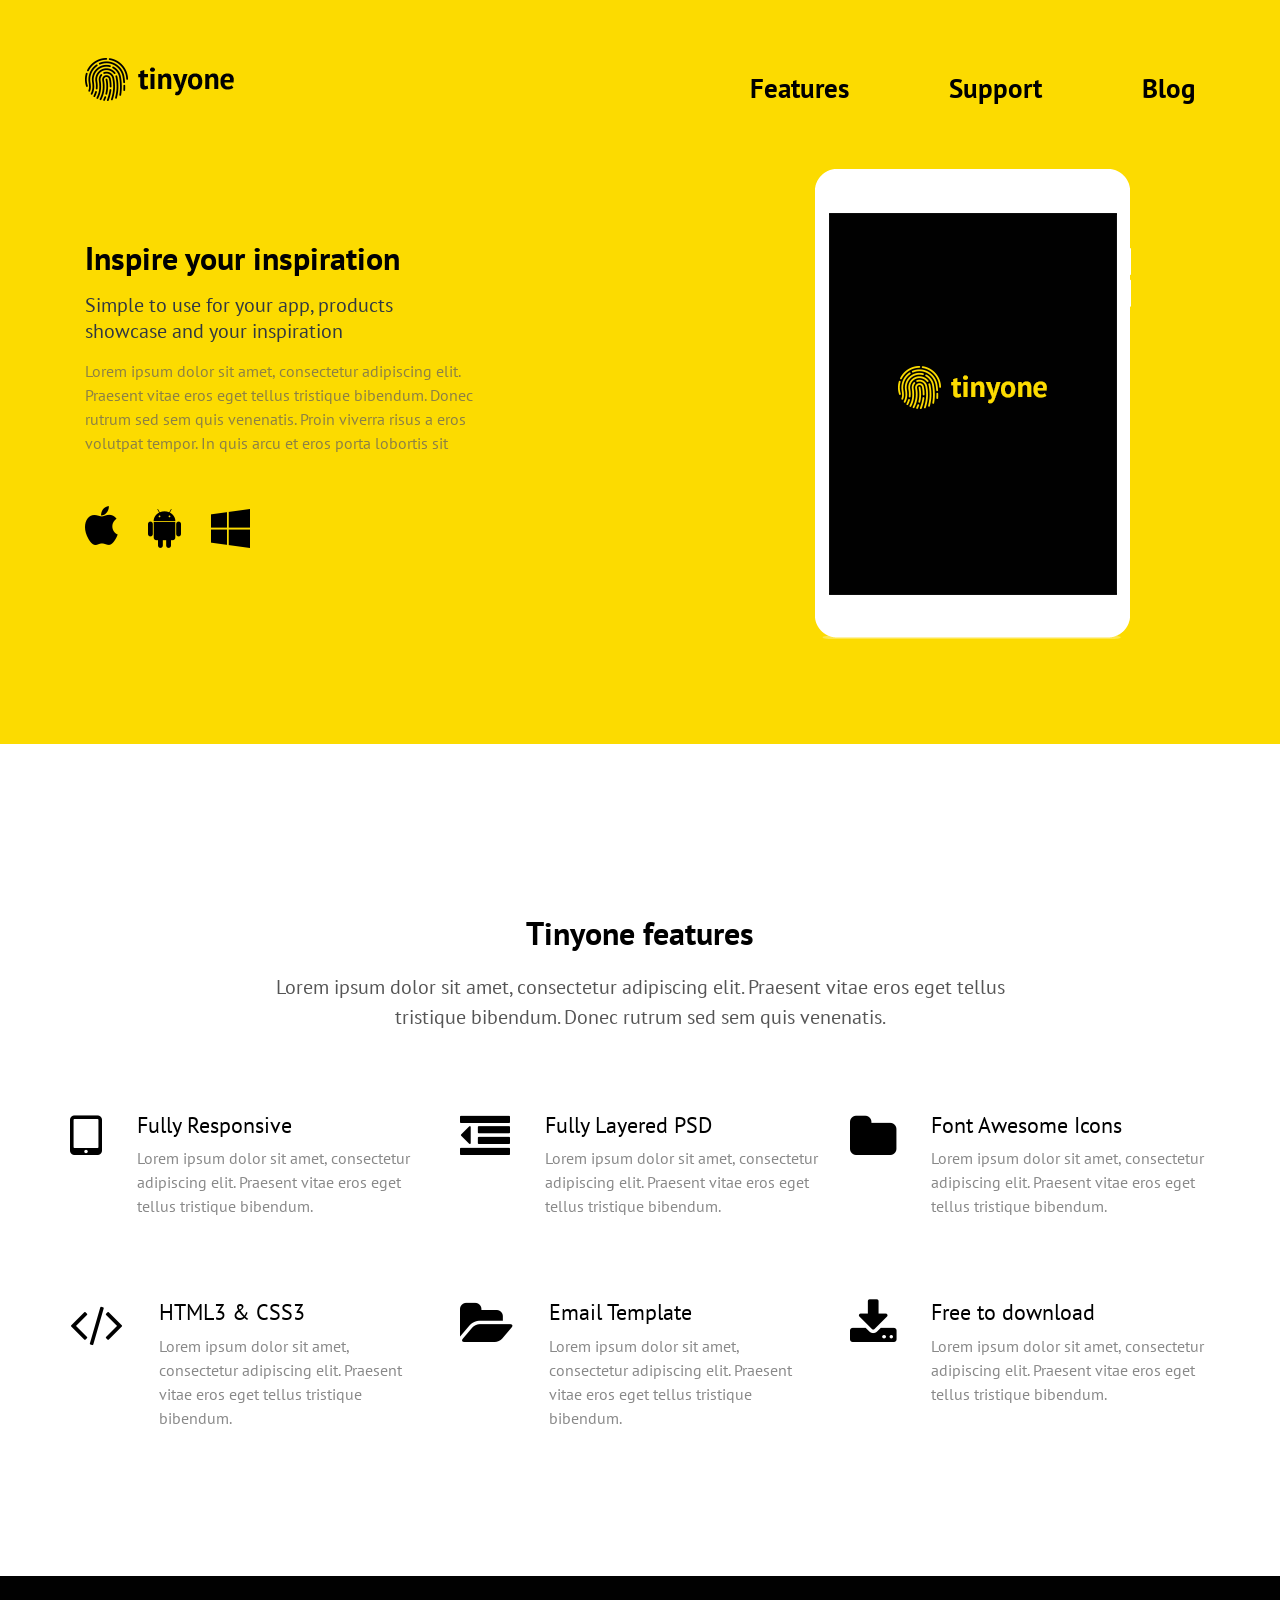
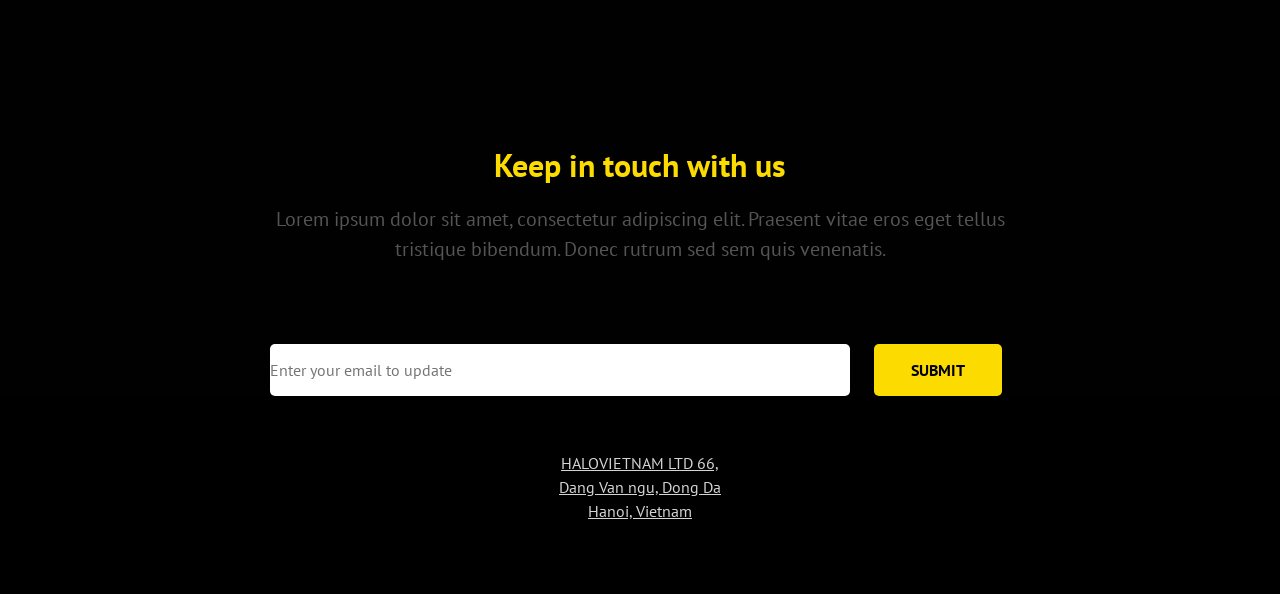
<file: index.html>
<!DOCTYPE html>
<html lang="en">
<head>
	<meta charset="UTF-8">
	<title>Tinyone</title>
	<meta name="viewport" content="width=device-width, initial-scale=1">
	<link href="https://fonts.googleapis.com/css?family=PT+Sans:400,700" rel="stylesheet">
    <link rel="stylesheet" href="css/bootstrap.min.css">
    <link rel="stylesheet" href="https://stackpath.bootstrapcdn.com/font-awesome/4.7.0/css/font-awesome.min.css">
    <link rel="stylesheet" href="css/animate.css">

	<link rel="stylesheet" href="css/style.css">
</head>
<body>
	<header id="header" class="header">
		<div class="container">
			<div class="row">
		<div class="col-lg-3">
			<img src="./img/Logo - Cópia.png" alt="logo" class="logo">
		</div>
		<div class="col-lg-5 ml-auto">
			<nav>
				<ul class="menu d-flex justify-content-center">
					<li class="menu__item">
						<a href="#">
							Features	
						</a>
					</li>
					<li class="menu__item">
						<a href="#">
							Support	
						</a>
					</li>
					<li class="menu__item">
						<a href="#">
							Blog	
						</a>
					</li>
				</ul>
			</nav>
		</div>
	</div>


    <div class="row">			
      <div class="col-lg-6">
      	<div class="offer">
      		<h1 class="offer__title">
      			Inspire your inspiration
      		</h1>
      		<div class="offer__intro">
      			Simple to use for your app, products <br>showcase and your inspiration
      		</div>
      		<p class="offer__text">
      			Lorem ipsum dolor sit amet, consectetur adipiscing elit. Praesent vitae eros eget tellus tristique bibendum. Donec rutrum sed sem quis venenatis. Proin viverra risus a eros volutpat tempor. In quis arcu et eros porta lobortis sit 
      		</p>
              <ul class="icons d-flex">
              	<li class="icons__items">
              		<a href="#">
              			<i class="fa fa-apple"></i>
              	</a>
              	</li>
              	<li class="icons__items">
              		<a href="#">
              			<i class="fa fa-android"></i>
              	</a>
              	</li>
              	<li class="icons__items">
              		<a href="#">
              			<i class="fa fa-windows"></i>
              	</a>
              	</li>
              </ul>

      	</div>

      </div>
         <div class="col-lg-5 ml-auto">
         	<img src="./img/ipad - Cópia.png" alt="ipadimage" class="ipad animated fadeInRight">

         </div>	    


    </div>
	   </div>
	</header>




<section id="features" class="features">
	
<div class="container">
	<div class="row">
		<div class="col-lg-12">
			<div class="title">
				<h2 class="title__main">
					Tinyone features
				</h2>
			             <p class="title__text">
			             	Lorem ipsum dolor sit amet, consectetur adipiscing elit. Praesent vitae eros eget tellus tristique bibendum. Donec rutrum sed sem quis venenatis.
			            </p>
			  </div>
			</div>
			<div class="row">
				<div class="col-lg-4">
					<div class="features d-flex">
						<i class="fa fa-tablet  feature__icon"></i>
					
					<div class="feature__block">
						<h3 class="feature__title">
							Fully Responsive
						</h3>
						<p class="feature__text">
							Lorem ipsum dolor sit amet, consectetur adipiscing elit. Praesent vitae eros eget tellus tristique bibendum.
						</p>

					</div>
				</div>
			</div>
<div class="col-lg-4">
					<div class="features d-flex">
						<i class="fa fa-outdent  feature__icon"></i>
					
					<div class="feature__block">
						<h3 class="feature__title">
							Fully Layered PSD
						</h3>
						<p class="feature__text">
							Lorem ipsum dolor sit amet, consectetur adipiscing elit. Praesent vitae eros eget tellus tristique bibendum.
						</p>

					</div>
				</div>
			</div>

			<div class="col-lg-4">
					<div class="features d-flex">
						<i class="fa fa-folder  feature__icon"></i>
					
					<div class="feature__block">
						<h3 class="feature__title">
							Font Awesome Icons
						</h3>
						<p class="feature__text">
							Lorem ipsum dolor sit amet, consectetur adipiscing elit. Praesent vitae eros eget tellus tristique bibendum.
						</p>

					</div>
				</div>
			</div>

			<div class="col-lg-4">
					<div class="features d-flex">
						<i class="fa fa-code  feature__icon"></i>
					
					<div class="feature__block">
						<h3 class="feature__title">
							HTML3 & CSS3 
						</h3>
						<p class="feature__text">
							Lorem ipsum dolor sit amet, consectetur adipiscing elit. Praesent vitae eros eget tellus tristique bibendum.
						</p>

					</div>
				</div>
			</div>

			<div class="col-lg-4">
					<div class="features d-flex">
						<i class="fa fa-folder-open  feature__icon"></i>
					
					<div class="feature__block">
						<h3 class="feature__title">
							Email Template
						</h3>
						<p class="feature__text">
							Lorem ipsum dolor sit amet, consectetur adipiscing elit. Praesent vitae eros eget tellus tristique bibendum.
						</p>

					</div>
				</div>
			</div>

			<div class="col-lg-4">
					<div class="features d-flex">
						<i class="fa fa-download  feature__icon"></i>
					
					<div class="feature__block">
						<h3 class="feature__title">
							Free to download
						</h3>
						<p class="feature__text">
							Lorem ipsum dolor sit amet, consectetur adipiscing elit. Praesent vitae eros eget tellus tristique bibendum.
						</p>

					</div>
				</div>
			</div>

		</div>
	</div>

</div>
</section>
<section id="touch" class="touch">
	
  <div class="container">
  	<div class="row">
  		 <div class="col-lg-12">
			<div class="title">
				<h2 class="title__main yellow">
					Keep in touch with us
				</h2>
			             <p class="title__text">
			             	Lorem ipsum dolor sit amet, consectetur adipiscing elit. Praesent vitae eros eget tellus tristique bibendum. Donec rutrum sed sem quis venenatis.
			            </p>
			  </div>
			</div>

        <div class="row">
        	<div class="col-lg-12 m-auto ">
        		
        		        	<form action="#" class="form">
        		        		
        		        		<input type="email" placeholder="Enter your email to update" class="form__input" required>
        		        		<button type="submit" class="form__btn">SUBMIT</button> 
        		        	</form>
        	</div>
        </div>


  	</div>



  </div>
</section>
<footer id="footer" class="footer">
	<div class="conteiner">
		<div class="row">
			
			<div class="col-md-12">
				<div class="credits">
					<p>HALOVIETNAM LTD 	
66, Dang Van ngu, Dong Da 
Hanoi, Vietnam</p>

				</div>

			</div>
		</div>
		
	</div>
</footer>
</body>
</html>
</file>
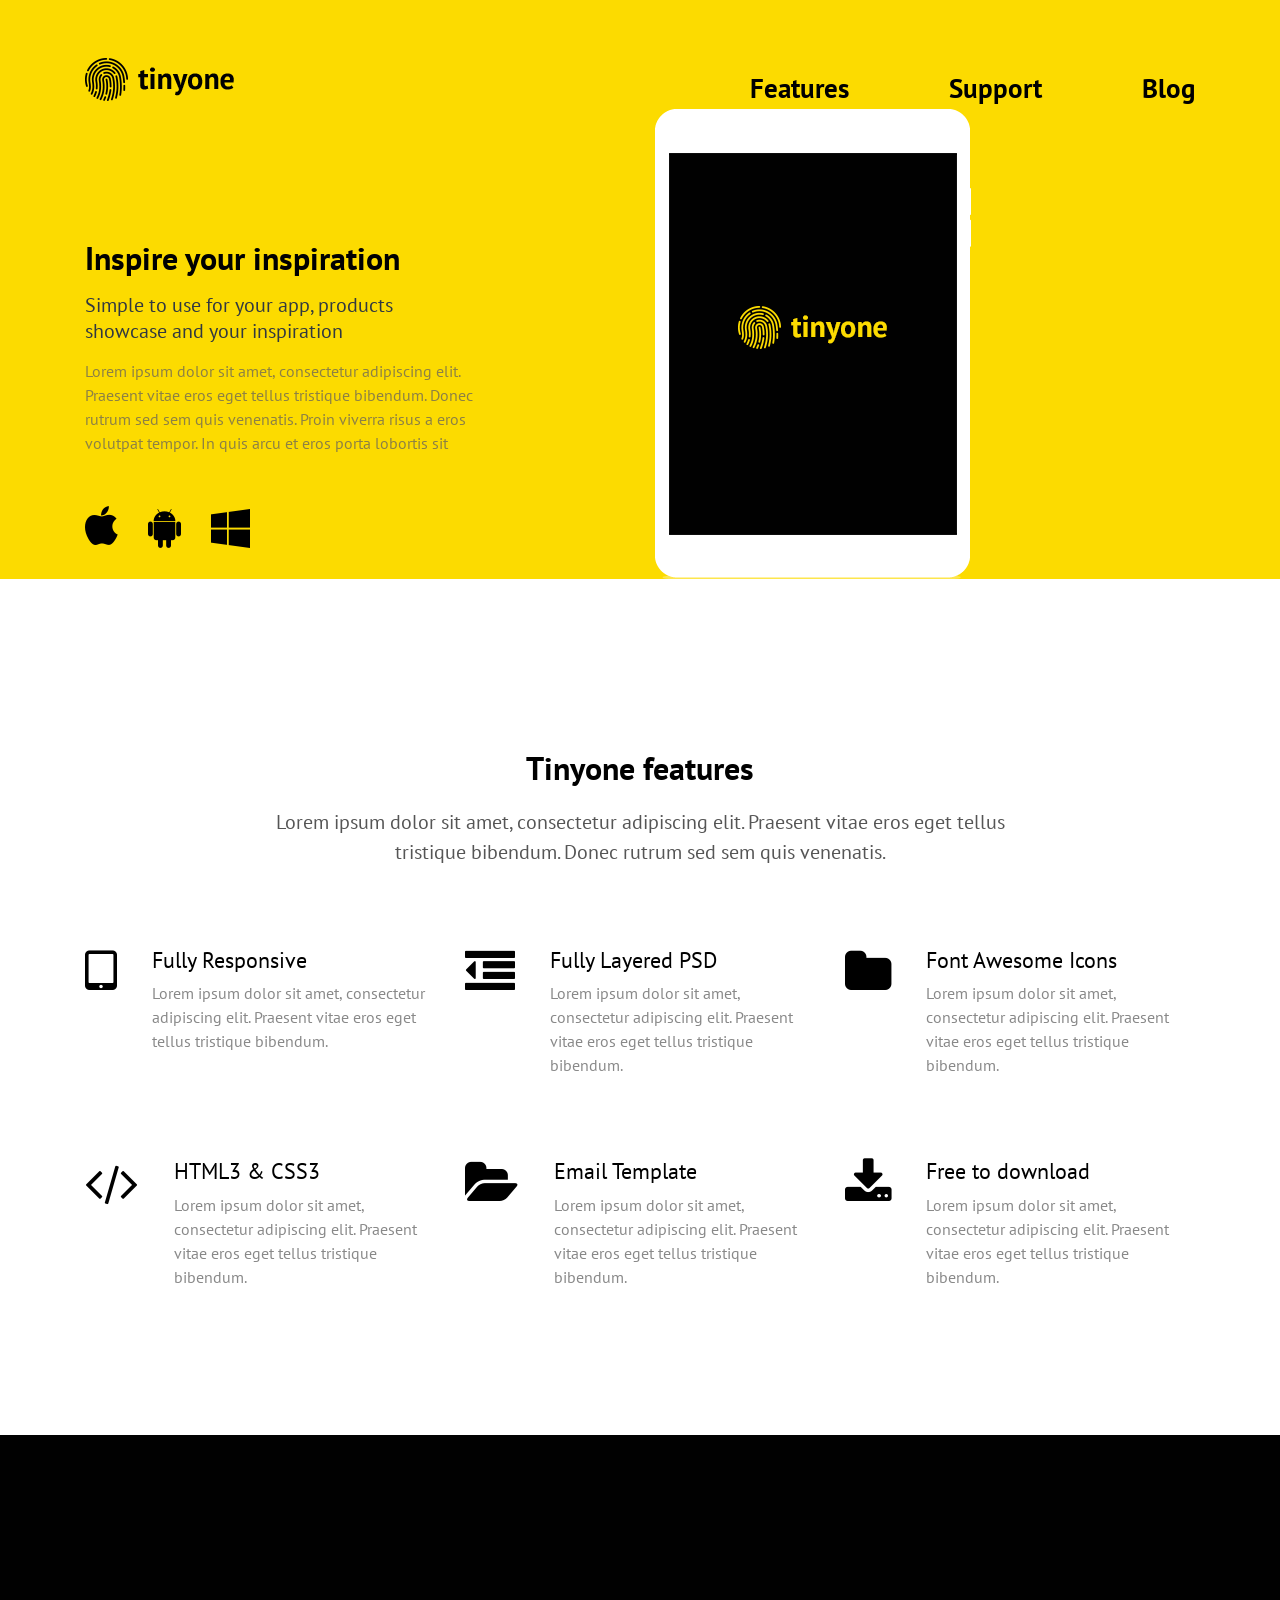
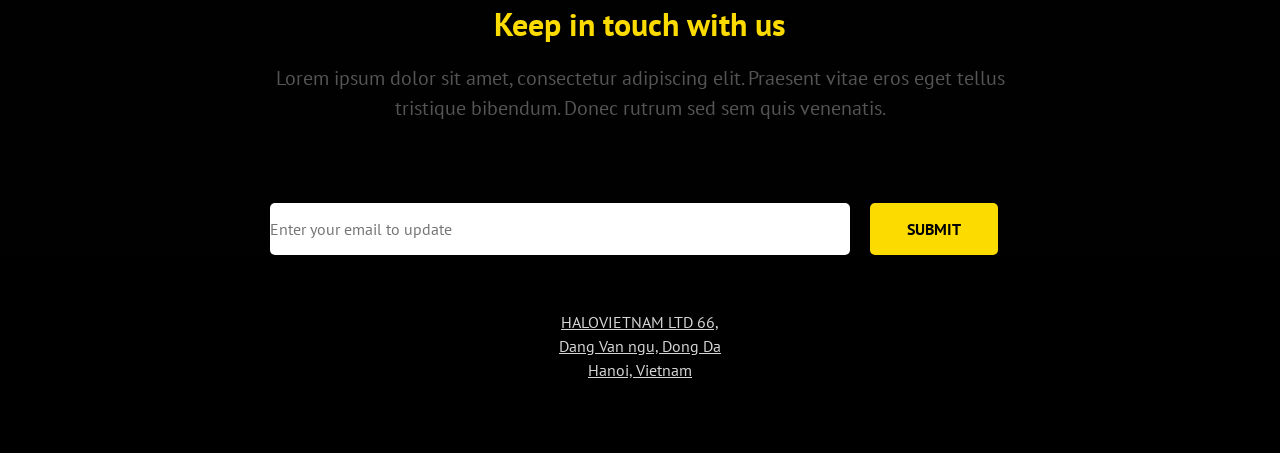
<file: home.html>
<!DOCTYPE html>
<html lang="en">
  <head>
    <meta charset="UTF-8" />
    <title>Tinyone</title>
    <meta name="viewport" content="width=device-width, initial-scale=1" />
    <link
      href="https://fonts.googleapis.com/css?family=PT+Sans:400,700"
      rel="stylesheet"
    />
    <link rel="stylesheet" href="css/bootstrap.min.css" />
    <link
      rel="stylesheet"
      href="https://stackpath.bootstrapcdn.com/font-awesome/4.7.0/css/font-awesome.min.css"
    />
    <link rel="stylesheet" href="css/animate.css" />

    <link rel="stylesheet" href="css/style.css" />
  </head>
  <body>
    <header id="header" class="header">
      <div class="container">
        <div class="row">
          <div class="col-lg-3">
            <img src="./img/Logo - Cópia.png" alt="logo" class="logo" />
          </div>
          <div class="col-lg-5 ml-auto">
            <nav>
              <ul class="menu d-flex justify-content-center">
                <li class="menu__item">
                  <a href="#"> Features </a>
                </li>
                <li class="menu__item">
                  <a href="#"> Support </a>
                </li>
                <li class="menu__item">
                  <a href="#"> Blog </a>
                </li>
              </ul>
            </nav>
          </div>
        </div>
        <div class="row">
          <div class="col-lg-6">
            <div class="offer">
              <h1 class="offer__title">Inspire your inspiration</h1>
              <div class="offer__intro">
                Simple to use for your app, products <br />showcase and your
                inspiration
              </div>
              <p class="offer__text">
                Lorem ipsum dolor sit amet, consectetur adipiscing elit.
                Praesent vitae eros eget tellus tristique bibendum. Donec rutrum
                sed sem quis venenatis. Proin viverra risus a eros volutpat
                tempor. In quis arcu et eros porta lobortis sit
              </p>
              <ul class="icons d-flex">
                <li class="icons__items">
                  <a href="#">
                    <i class="fa fa-apple"></i>
                  </a>
                </li>
                <li class="icons__items">
                  <a href="#">
                    <i class="fa fa-android"></i>
                  </a>
                </li>
                <li class="icons__items">
                  <a href="#">
                    <i class="fa fa-windows"></i>
                  </a>
                </li>
              </ul>
            </div>
          </div>
          <div class="col-lg-6 ml-auto">
            <img src="./img/ipad - Cópia.png" alt="ipadimage" />
          </div>
        </div>
      </div>
    </header>
    <section id="features" class="features">
      <div class="container">
        <div class="row">
          <div class="col-lg-12">
            <div class="title">
              <h2 class="title__main">Tinyone features</h2>
              <p class="title__text">
                Lorem ipsum dolor sit amet, consectetur adipiscing elit.
                Praesent vitae eros eget tellus tristique bibendum. Donec rutrum
                sed sem quis venenatis.
              </p>
            </div>
          </div>
        </div>
        <div class="row">
          <div class="col-lg-4">
            <div class="features d-flex">
              <i class="fa fa-tablet feature__icon"></i>

              <div class="feature__block">
                <h3 class="feature__title">Fully Responsive</h3>
                <p class="feature__text">
                  Lorem ipsum dolor sit amet, consectetur adipiscing elit.
                  Praesent vitae eros eget tellus tristique bibendum.
                </p>
              </div>
            </div>
          </div>
          <div class="col-lg-4">
            <div class="features d-flex">
              <i class="fa fa-outdent feature__icon"></i>

              <div class="feature__block">
                <h3 class="feature__title">Fully Layered PSD</h3>
                <p class="feature__text">
                  Lorem ipsum dolor sit amet, consectetur adipiscing elit.
                  Praesent vitae eros eget tellus tristique bibendum.
                </p>
              </div>
            </div>
          </div>

          <div class="col-lg-4">
            <div class="features d-flex">
              <i class="fa fa-folder feature__icon"></i>

              <div class="feature__block">
                <h3 class="feature__title">Font Awesome Icons</h3>
                <p class="feature__text">
                  Lorem ipsum dolor sit amet, consectetur adipiscing elit.
                  Praesent vitae eros eget tellus tristique bibendum.
                </p>
              </div>
            </div>
          </div>

          <div class="col-lg-4">
            <div class="features d-flex">
              <i class="fa fa-code feature__icon"></i>

              <div class="feature__block">
                <h3 class="feature__title">HTML3 & CSS3</h3>
                <p class="feature__text">
                  Lorem ipsum dolor sit amet, consectetur adipiscing elit.
                  Praesent vitae eros eget tellus tristique bibendum.
                </p>
              </div>
            </div>
          </div>

          <div class="col-lg-4">
            <div class="features d-flex">
              <i class="fa fa-folder-open feature__icon"></i>

              <div class="feature__block">
                <h3 class="feature__title">Email Template</h3>
                <p class="feature__text">
                  Lorem ipsum dolor sit amet, consectetur adipiscing elit.
                  Praesent vitae eros eget tellus tristique bibendum.
                </p>
              </div>
            </div>
          </div>

          <div class="col-lg-4">
            <div class="features d-flex">
              <i class="fa fa-download feature__icon"></i>

              <div class="feature__block">
                <h3 class="feature__title">Free to download</h3>
                <p class="feature__text">
                  Lorem ipsum dolor sit amet, consectetur adipiscing elit.
                  Praesent vitae eros eget tellus tristique bibendum.
                </p>
              </div>
            </div>
          </div>
        </div>
      </div>
    </section>
    <section id="touch" class="touch">
      <div class="container">
        <div class="row">
          <div class="col-lg-12">
            <div class="title">
              <h2 class="title__main yellow">Keep in touch with us</h2>
              <p class="title__text">
                Lorem ipsum dolor sit amet, consectetur adipiscing elit.
                Praesent vitae eros eget tellus tristique bibendum. Donec rutrum
                sed sem quis venenatis.
              </p>
            </div>
          </div>

          <div class="row">
            <div class="col-lg-12 m-auto">
              <form action="#" class="form d-flex justify-content-center">
                <input
                  type="email"
                  placeholder="Enter your email to update"
                  class="form__input"
                  required
                />
                <button type="submit" class="form__btn">SUBMIT</button>
              </form>
            </div>
          </div>
        </div>
      </div>
    </section>
    <footer id="footer" class="footer">
      <div class="conteiner">
        <div class="row">
          <div class="col-md-12">
            <div class="credits">
              <p>HALOVIETNAM LTD 66, Dang Van ngu, Dong Da Hanoi, Vietnam</p>
            </div>
          </div>
        </div>
      </div>
    </footer>
  </body>
</html>
</file>
<file: css/style.css>
/*Специфікація*/
body {
  font-family: "PT Sans", sans-serif;
  margin: 0;
  padding: 0;
}
.header {
  background-color: #fcdb00;
  color: #010101;
  padding-top: 58px;
}
ul,
li {
  display: block;
  margin: 0;
  padding: 0;
}
.menu__item {
  margin: 0 50px;
  font-size: 27px;
  font-weight: 700;
  color: #000;
}
.menu__item a {
  text-decoration: none;
  color: #000;
}
.menu {
  margin-top: 10px;
}
h1,
h2,
h3,
h4,
h5 {
  font-weight: 700;
  color: #000;
}
h3 {
  font-weight: 400;
}
h2 {
  text-align: center;
}
.offer {
  margin-top: 130px;
}
.offer__title {
  font-size: 32px;
  margin-bottom: 15px;
  color: #010101;
}

.offer__intro {
  font-size: 20px;
  line-height: 1.3em;
  color: #313841;
}

.offer__text {
  font-size: 16px;
  margin-top: 15px;
  color: #8d8144;
  width: 400px;
}

.icons__items a {
  font-size: 42px;
  color: #000;
}
.icons__items a:hover {
  text-decoration: none;
  color: #57574d;
  transition: 0.3s;
}
.icons__items {
  margin-right: 30px;
}
.icons {
  margin-top: 40px;
}
.ipad {
  display: block;
  margin: 60px auto 0;
  padding-bottom: 105px;
}

/*Другий Екран*/

.title {
  padding-top: 100px;
  text-align: center;
  margin-bottom: 80px;
}
.title__main {
  margin-bottom: 20px;
  font-size: 32px;
}
.title__text {
  font-size: 20px;
  width: 780px;
  margin: 0 auto;
}
.feature__icon {
  font-size: 50px;
  color: #000;
  margin-right: 35px;
}
.feature__title {
  font-size: 22px;
  width: 210px;
}
.feature__text {
  font-size: 16px;
  color: #898989;
}
.features {
  margin-bottom: 65px;
}
.touch {
  background: #010101;
  color: #fff;
}

.yellow {
  color: #fcdb00;
}
.title__main {
  padding-top: 70px;
}
.title__text {
  color: #555;
  margin-bottom: 40px;
}

.form {
  width: 100%;
  margin: 0 auto;
}

.form__input {
  background-color: #fff;
  font-size: 16px;
  font-family: "PT Sans", sans-serif;
  border-radius: 5px;
  width: 580px;
  padding: 14px 0;
  margin-left: 200px;
  border: 0;
  outline: none;
  text-align: left;
}
.form__btn {
  font-family: "PT Sans", sans-serif;
  background: #fcdb00;
  color: #000;
  text-transform: uppercase;
  font-size: 16px;
  font-weight: 700;
  border-radius: 5px;
  width: 128px;
  border: 0;
  padding: 14px 0;
  margin-left: 20px;
  cursor: pointer;
  outline: none;
}

.footer {
  background: #000;
  padding: 55px 95px;
}
.credits {
  color: #d4d4d4;
  font-size: 16px;
  text-decoration: underline;
  width: 184px;
  margin: 0 auto;
  text-align: center;
}

/*Медіа запроси*/

@media screen and (max-width: 992px) {
  .logo {
    display: block;
    margin: 0 auto;
  }
  .offer {
    text-align: center;
  }
  .offer__text {
    margin: 20px auto;
    width: auto;
  }
  .icons {
    justify-content: center;
  }

  .form__input {
    margin: 0 auto;
    width: 100%;
    margin-bottom: 20px;
  }
  .form__btn {
    width: 100%;
    margin: 0 auto;
  }
  .title__text {
    width: auto;
  }
}
@media screen and (max-width: 576px) {
  body {
    font-size: 1rem;
  }
  .ipad {
    width: 100%;
  }
  .menu {
    flex-direction: column;
  }

  .menu__item {
    text-align: center;
    margin-bottom: 25px;
  }
  .form {
    display: flex;
    flex-direction: column;
    margin: 0 50%;
  }
  .form__input {
    width: 100%;
    padding: 0.5rem;
  }
}
</file>
